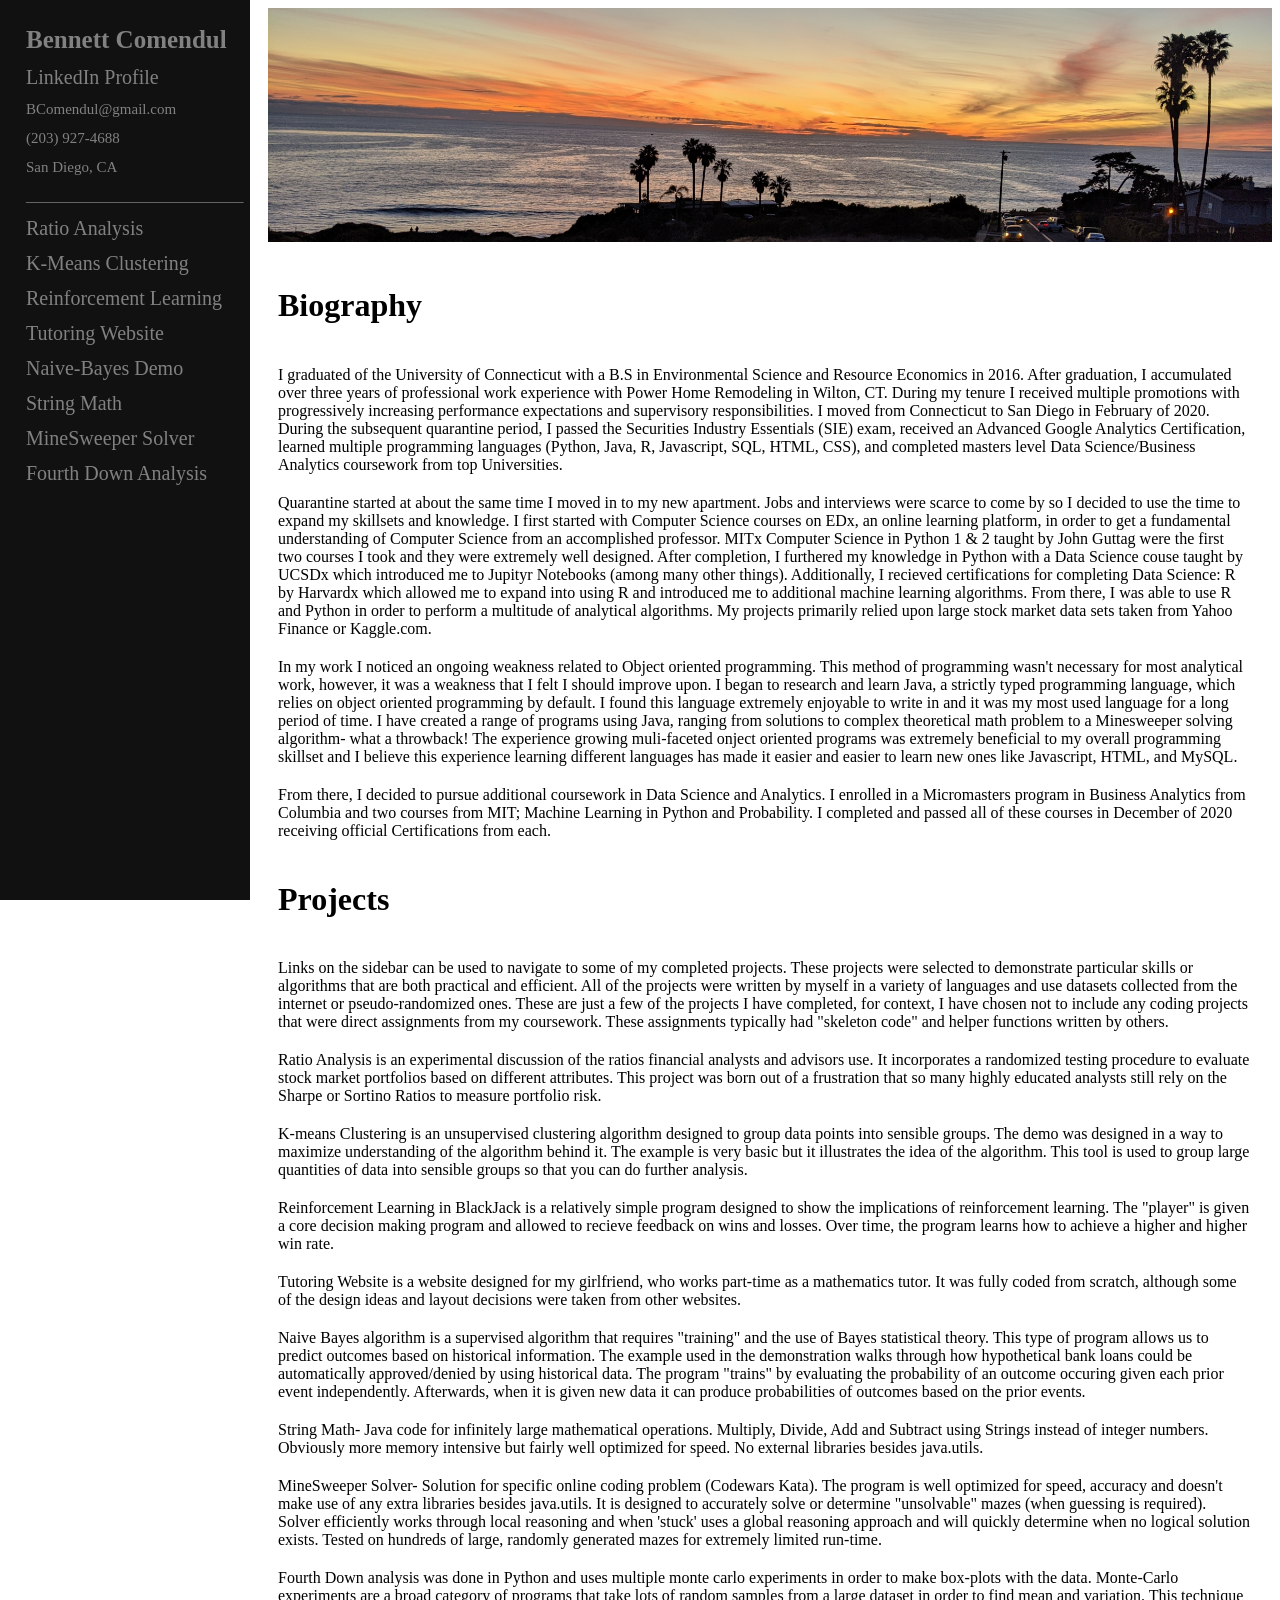
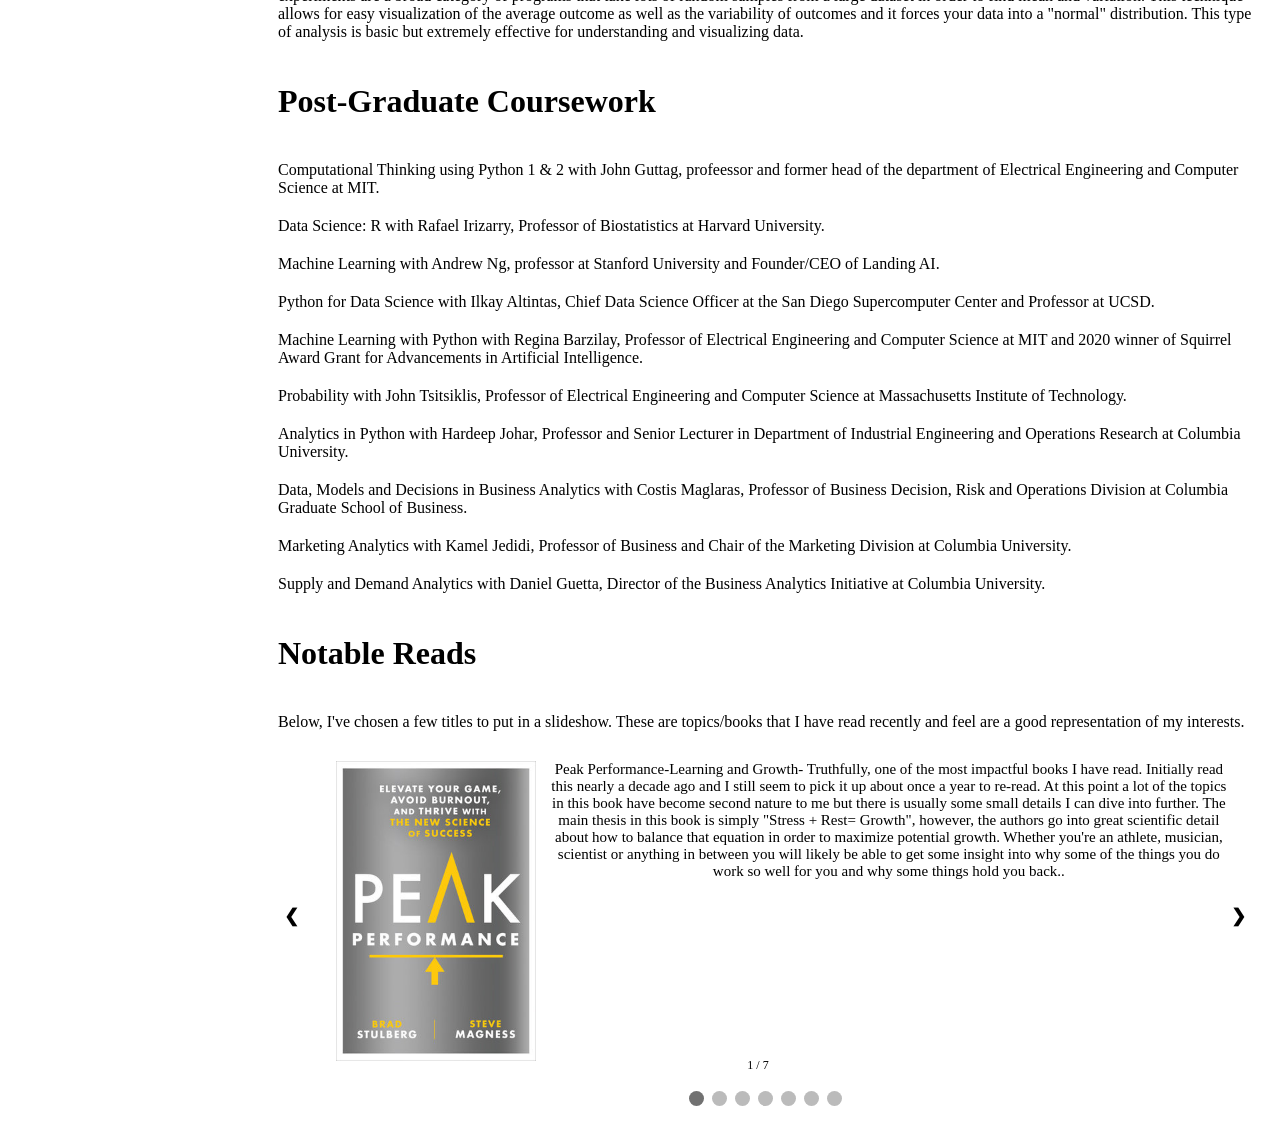
<file: Old.html>
<!DOCTYPE html>
<html lang="en" dir="ltr">
  <head>
    <meta charset="utf-8">
    <link rel="stylesheet" href="index.css"></link>
    <title>BComendul</title>
  </head>
  <header>
    <img src="HeaderPhoto.jpg"></img>
  </header>
  <body>
    <div class="sidenav">
      <b>Bennett Comendul</b>
      <a href="https://linkedin.com/in/bennett-comendul/">LinkedIn Profile</a>
      <c>BComendul@gmail.com</c>
      <c>(203) 927-4688</c>
      <c>San Diego, CA</c>
      <c>_____________________________</c>
      <a href = "https://bcomendul.github.io/Ratio_Analysis/">Ratio Analysis</a>
      <a href = "http://bcomendul.github.io/K-Means-Clustering-Demo/">K-Means Clustering</a>
      <a href = "https://bcomendul.github.io/BlackJack/">Reinforcement Learning</a>
      <a href = "https://angmcguire.github.io/"> Tutoring Website</a>
      <a href = "https://bcomendul.github.io/Naive-Bayes-Demo/">Naive-Bayes Demo</a>
      <a href = "https://github.com/BComendul/StingMath/blob/main/StringMath.java"> String Math</a>
      <a href = "https://github.com/BComendul/MineSweeper_Solver_Java/blob/main/MineSweeper.java"> MineSweeper Solver</a>
      <a href = "https://bcomendul.github.io/FourthDown/ ">Fourth Down Analysis</a>
    </div>
    <div class="main">
      <h1>Biography</h1>
      <div>I graduated of the University of Connecticut with a B.S in Environmental Science and Resource Economics in 2016. After graduation, I accumulated over three years of professional work experience with Power Home Remodeling in Wilton, CT. During my tenure I received multiple promotions with progressively increasing performance expectations and supervisory responsibilities. I moved from Connecticut to San Diego in February of 2020. During the subsequent quarantine period, I passed the Securities Industry Essentials (SIE) exam, received an Advanced Google Analytics Certification, learned multiple programming languages (Python, Java, R, Javascript, SQL, HTML, CSS), and completed masters level Data Science/Business Analytics coursework from top Universities.</div>
      <div>Quarantine started at about the same time I moved in to my new apartment. Jobs and interviews were scarce to come by so I decided to use the time to expand my skillsets and knowledge. I first started with Computer Science courses on EDx, an online learning platform, in order to get a fundamental understanding of Computer Science from an accomplished professor. MITx Computer Science in Python 1 & 2 taught by John Guttag were the first two courses I took and they were extremely well designed. After completion, I furthered my knowledge in Python with a Data Science couse taught by UCSDx which introduced me to Jupityr Notebooks (among many other things). Additionally, I recieved certifications for completing Data Science: R by Harvardx which allowed me to expand into using R and introduced me to additional machine learning algorithms. From there, I was able to use R and Python in order to perform a multitude of analytical algorithms. My projects primarily relied upon large stock market data sets taken from Yahoo Finance or Kaggle.com. </div>
      <div>In my work I noticed an ongoing weakness related to Object oriented programming. This method of programming wasn't necessary for most analytical work, however, it was a weakness that I felt I should improve upon. I began to research and learn Java, a strictly typed programming language, which relies on object oriented programming by default. I found this language extremely enjoyable to write in and it was my most used language for a long period of time. I have created a range of programs using Java, ranging from solutions to complex theoretical math problem to a Minesweeper solving algorithm- what a throwback! The experience growing muli-faceted onject oriented programs was extremely beneficial to my overall programming skillset and I believe this experience learning different languages has made it easier and easier to learn new ones like Javascript, HTML, and MySQL. </div>
      <div>From there, I decided to pursue additional coursework in Data Science and Analytics. I enrolled in a Micromasters program in Business Analytics from Columbia and two courses from MIT; Machine Learning in Python and Probability. I completed and passed all of these courses in December of 2020 receiving official Certifications from each. </div>
      
      <h1>Projects</h1>
      <div>Links on the sidebar can be used to navigate to some of my completed projects. These projects were selected to demonstrate particular skills or algorithms that are both practical and efficient. All of the projects were written by myself in a variety of languages and use datasets collected from the internet or pseudo-randomized ones. These are just a few of the projects I have completed, for context, I have chosen not to include any coding projects that were direct assignments from my coursework. These assignments typically had "skeleton code" and helper functions written by others.</div>
      <div> Ratio Analysis is an experimental discussion of the ratios financial analysts and advisors use. It incorporates a randomized testing procedure to evaluate stock market portfolios based on different attributes. This project was born out of a frustration that so many highly educated analysts still rely on the Sharpe or Sortino Ratios to measure portfolio risk.</div>
      <div> K-means Clustering is an unsupervised clustering algorithm designed to group data points into sensible groups. The demo was designed in a way to maximize understanding of the algorithm behind it. The example is very basic but it illustrates the idea of the algorithm. This tool is used to group large quantities of data into sensible groups so that you can do further analysis.</div>
      <div> Reinforcement Learning in BlackJack is a relatively simple program designed to show the implications of reinforcement learning. The "player" is given a core decision making program and allowed to recieve feedback on wins and losses. Over time, the program learns how to achieve a higher and higher win rate.</div>
      <div> Tutoring Website is a website designed for my girlfriend, who works part-time as a mathematics tutor. It was fully coded from scratch, although some of the design ideas and layout decisions were taken from other websites.</div>
      <div> Naive Bayes algorithm is a supervised algorithm that requires "training" and the use of Bayes statistical theory. This type of program allows us to predict outcomes based on historical information. The example used in the demonstration walks through how hypothetical bank loans could be automatically approved/denied by using historical data. The program "trains" by evaluating the probability of an outcome occuring given each prior event independently. Afterwards, when it is given new data it can produce probabilities of outcomes based on the prior events. </div>
      <div> String Math- Java code for infinitely large mathematical operations. Multiply, Divide, Add and Subtract using Strings instead of integer numbers. Obviously more memory intensive but fairly well optimized for speed. No external libraries besides java.utils. </div>
      <div> MineSweeper Solver- Solution for specific online coding problem (Codewars Kata). The program is well optimized for speed, accuracy and doesn't make use of any extra libraries besides java.utils. It is designed to accurately solve or determine "unsolvable" mazes (when guessing is required). Solver efficiently works through local reasoning and when 'stuck' uses a global reasoning approach and will quickly determine when no logical solution exists. Tested on hundreds of large, randomly generated mazes for extremely limited run-time.</div>
      <div> Fourth Down analysis was done in Python and uses multiple monte carlo experiments in order to make box-plots with the data. Monte-Carlo experiments are a broad category of programs that take lots of random samples from a large dataset in order to find mean and variation. This technique allows for easy visualization of the average outcome as well as the variability of outcomes and it forces your data into a "normal" distribution. This type of analysis is basic but extremely effective for understanding and visualizing data.  </div>
      
      <h1>Post-Graduate Coursework</h1>
      <div> Computational Thinking using Python 1 & 2 with John Guttag, profeessor and former head of the department of Electrical Engineering and Computer Science at MIT.</div>
      <div> Data Science: R with Rafael Irizarry, Professor of Biostatistics at Harvard University. </div>
      <div> Machine Learning with Andrew Ng, professor at Stanford University and Founder/CEO of Landing AI. </div>
      <div> Python for Data Science with Ilkay Altintas, Chief Data Science Officer at the San Diego Supercomputer Center and Professor at UCSD.</div>
      <div> Machine Learning with Python with Regina Barzilay, Professor of Electrical Engineering and Computer Science at MIT and 2020 winner of Squirrel Award Grant for Advancements in Artificial Intelligence. </div>
      <div> Probability with John Tsitsiklis, Professor of Electrical Engineering and Computer Science at Massachusetts Institute of Technology.</div>
      <div> Analytics in Python with Hardeep Johar, Professor and Senior Lecturer in Department of Industrial Engineering and Operations Research at Columbia University.</div>
      <div> Data, Models and Decisions in Business Analytics with Costis Maglaras, Professor of Business Decision, Risk and Operations Division at Columbia Graduate School of Business. </div>
      <div> Marketing Analytics with Kamel Jedidi, Professor of Business and Chair of the Marketing Division at Columbia University. </div>
      <div> Supply and Demand Analytics with Daniel Guetta, Director of the Business Analytics Initiative at Columbia University. </div>
      
      
      <h1>Notable Reads</h1>
      <div>Below, I've chosen a few titles to put in a slideshow. These are topics/books that I have read recently and feel are a good representation of my interests.</div>

      <div class="slideshow-container">
        <div class="mySlides fade">
          <div class="numbertext">1 / 7</div>
          <img class= "img"src="Peak_Performance.jpeg" height: "300px"></img>
          <div class="text">Peak Performance-Learning and Growth- Truthfully, one of the most impactful books I have read. Initially read this nearly a decade ago and I still seem to pick it up about once a year to re-read. At this point a lot of the topics in this book have become second nature to me but there is usually some small details I can dive into further. The main thesis in this book is simply "Stress + Rest= Growth", however, the authors go into great scientific detail about how to balance that equation in order to maximize potential growth. Whether you're an athlete, musician, scientist or anything in between you will likely be able to get some insight into why some of the things you do work so well for you and why some things hold you back..</div>
        </div>
        <div class="mySlides fade">
          <div class="numbertext">2 / 7</div>
          <img class= "img"src="Intelligent_investor.jpg" height: "300px"></img>
          <div class="text">Intelligent Investor- Economics- The author, Benjamin Graham, was a professor, boss and mentor to Warren Buffet. Graham is considered the father of "Value Investing". He wrote this book many years ago and it has been updated just a few times by his students after his passing. The book is a perfect piece of writing on fundamental investing. It describes how Graham and many of his best students and employees invested their money. They all had a unique approach but very similar underlying principals that guided their decision-making. Those principals are all based on valuation, of course. "Buying a Dollar for 60 cents" is a good summation of the idea. But, how to come up with the dollar valuation is the true genius in the book. Sadly, in today's world this book does feel a bit incomplete without any significant discussion on behavioral economics. Regardless, this is a great read for someone who wants to get a real understanding of what your actually buying when you invest your money.</div>
        </div>
        <div class="mySlides fade">
          <div class="numbertext">3 / 7</div>
          <img class= "img"src="Basic_Economics.jpg" height: "300px"></img>
          <div class="text">Basic Economics- Economics- I listened to this book on my drive from Connecticut to California back in February. Thomas Sowell exceeded all expectations I could have had for the book! He is a self proclaimed Marxist in his easrly career but later in life he substantially changes his world view because of mounting scientific evidence. This has as much information as a textbook but it was so much more relatable and easy to follow. The ideas presented in it can be counter to modern day beliefs but he does a great job of backing his thoughts with logic and scientific analysis. One of the main themes in this book is his assertion that lots of the economic theories that most people believe today have never truly been tested. Their "proof" only exists in them sounding rational and creating a confirmation bias. Additionally, people respond best to direct incentives (of course) but importantly, polititions have such perverse incentives that it almost invites inefficiency and coruption. Highly reccomended to anyone who wants a better understanding of the world arround us. </div>
        </div>
        <div class="mySlides fade">
          <div class="numbertext">4 / 7</div>
          <img class= "img"src="Spark.jpg" height: "300px"></img>
          <div class="text">Spark-Health and Fitness- I found this book and "Switch" at goodwill for 1.50 a piece back in 2019. What a phenomenal deal in my opinion. I have always  been a huge proponent in physical health but this book absolutely solidified my beliefs. The book uses tons of scientific research and data in order to prove that your brain and your body are so deeply connected that taking care of your body will allow your brain to function more effectively. Perhaps not a novel concept in itself but the book does a great job of making the material engaging and extremely easy to implement into your life. This is a book I wish more people in our world would read and live in agreement with.</div>
        </div>
        <div class="mySlides fade">
          <div class="numbertext">5 / 7</div>
          <img class= "img"src="Infinite_Powers.jpg" height: "300px"></img>
          <div class="text">Calculus-Mathmatics is always displayed as a hard science. In this book however, you can see it as a work of art gradually making progress over time. I have always been extremely drawn to the logic of math but never to the story behind it. This book details the history of great mathemations and events as well as the math behind their discoveries. Truly, I believe this type of learning would have made math more enjoyable for everyone if it was taught like this in school. The human elements along with the real world practical uses make the logic accesible and much more powerful to reader.</div>
        </div>
        <div class="mySlides fade">
          <div class="numbertext">6 / 7</div>
          <img class= "img"src="Switch.jpg" height: "300px"></img>
          <div class="text">Switch-Habbits- Extremely easy to understand book on why we do the things we do. The general theme is that there are two parts of the brain; the Elephant and the Elephant rider. These are System 1, the emotional center, and System 2, the logical center. Interestingly, habits seem to live entirely in our impulsive emotional responses. They are actions that start out initially with a lot of mental effort but over time they start to become instinctual. The elephant knows what to do and the rider can't stop it even if he tried. Personally, I am a firm believer that the sum of your actions define who you are as a person. Your habits are actions you repeat consistently so your habits really begin to shape your life from a young age. I have read a few others that pair very well with this book but I definitely would reccomend this book in particular to anyone looking to start or stop particular habits </div>
        </div>
        <div class="mySlides fade">
          <div class="numbertext">7 / 7</div>
          <img class= "img" src="Never_Split.jpg" height: "300px"></img>
          <div class="text">Never Split the Difference- Emotional Intelligence and Negotiation- Originally took a leap of faith on this after watching a YouTube video about the author. The book goes into many "techniques" that can be used when negotiating with human beings. The author's main point seems to be that humans make decisions primarily off of emotional responses and not logical ones- not much of a stretch. However, the techniques he describes are neither malicious nor overly difficult to implement and they are extremely effective. I personally found far more uses for the material than I originally imagined and I would absolutely reccomend the book if you're interested in improving your interpersonal relationship skills.</div>
        </div>

        <a class="prev" onclick="plusSlides(-1)">&#10094;</a>
        <a class="next" onclick="plusSlides(1)">&#10095;</a>
      </div>

      <div style="text-align:center">
        <span class="dot" onclick="currentSlide(1)"></span>
        <span class="dot" onclick="currentSlide(2)"></span>
        <span class="dot" onclick="currentSlide(3)"></span>
        <span class="dot" onclick="currentSlide(4)"></span>
        <span class="dot" onclick="currentSlide(5)"></span>
        <span class="dot" onclick="currentSlide(6)"></span>
        <span class="dot" onclick="currentSlide(7)"></span>
      </div>
    </div>
    <script src="index.js"></script>
  </body>

</html>
</file>
<file: index.css>
.sidenav {
  height: 100%;
  width: 250px;
  position: fixed;
  z-index: 1; /* Stay on top */
  top: 0; /* Stay at the top */
  left: 0;
  background-color: #111; /* Black */
  overflow-x: hidden; /* Disable horizontal scroll */
  padding-top: 20px;
}
h1{
  padding: 10px;
}
header>img{
  width:100%;
  padding-left: 10px;
  height: minmax(200px,300px);
}
div{
  padding:10px;
  background-color: white;
}
/* The navigation menu links */
.sidenav a {
  padding: 6px 8px 6px 16px;
  text-decoration: none;
  font-size: 20px;
  color: #818181;
  display: block;
}

.sidenav b {
  padding: 6px 8px 6px 16px;
  text-decoration: none;
  font-size: 25px;
  color: #818181;
  display: block;
}
.sidenav c {
  padding: 6px 8px 6px 16px;
  text-decoration: none;
  font-size: 15px;
  color: #818181;
  display: block;
}
.sidenav d{
  padding: 6px 8px 6px 16px;
  text-decoration: none;
  font-size: 15px;
  color: #818181;
  display: block;
}

.sidenav a:hover {
  color: #f1f1f1;
}
.sidenav d:hover {
  color: #f1f1f1;
}
header{
  margin-left: 250px;
}

/* Style page content */
.main {
  margin-left: 250px; /* Same as the width of the sidebar */
  padding: 10px 10px;
}

* {box-sizing:border-box}

/* Slideshow container */
.slideshow-container {
  max-width: 100%;
  position: relative;
  margin: auto;
  max-height: 100%;
}
.img{
  width:auto;
  margin-left: 5%;
  height:300px;
}

/* Hide the images by default */
.mySlides {
  display: none;
}

/* Next & previous buttons */
.prev, .next {
  cursor: pointer;
  position: absolute;
  top: 50%;
  width: auto;
  margin-top: -22px;
  padding: 16px;
  color: black;
  font-weight: bold;
  font-size: 18px;
  transition: 0.6s ease;
  border-radius: 0 3px 3px 0;
  user-select: none;
}

/* Position the "next button" to the right */
.next {
  right: 0;
  border-radius: 3px 0 0 3px;
}
.prev{
  left: 0;
  border-radius: 3px 0 0 3px;
}

/* On hover, add a black background color with a little bit see-through */
.prev:hover, .next:hover {
  background-color: grey;
  /*background-color: rgba(0,0,0,0.8);*/
}

/* Caption text */
.text {

  color:black;
  font-size: 15px;
  padding: 8px 12px;
  position: relative;
  bottom: 8px;
  width: auto;
  text-align: center;
}

/* Number text (1/3 etc) */
.numbertext {
  color: black;
  font-size: 12px;
  padding: 8px 12px;
  position: absolute;
  bottom: 0;
  margin-left: 45%;
  margin-right: 40%;
}

/* The dots/bullets/indicators */
.dot {
  cursor: pointer;
  height: 15px;
  width: 15px;
  margin: 0 2px;
  background-color: #bbb;
  border-radius: 50%;
  display: inline-block;
  transition: background-color 0.6s ease;
}

.active, .dot:hover {
  background-color: #717171;
}

/* Fading animation */
.fade {
  -webkit-animation-name: fade;
  -webkit-animation-duration: 1.5s;
  animation-name: fade;
  animation-duration: 1.5s;
}

@-webkit-keyframes fade {
  from {opacity: .4}
  to {opacity: 1}
}

@keyframes fade {
  from {opacity: .4}
  to {opacity: 1}
}
/* On smaller screens, where height is less than 450px, change the style of the sidebar (less padding and a smaller font size) */
@media screen and (max-height: 450px) {
  .sidenav {padding-top: 15px;}
  .sidenav a {font-size: 18px;}
}
</file>
